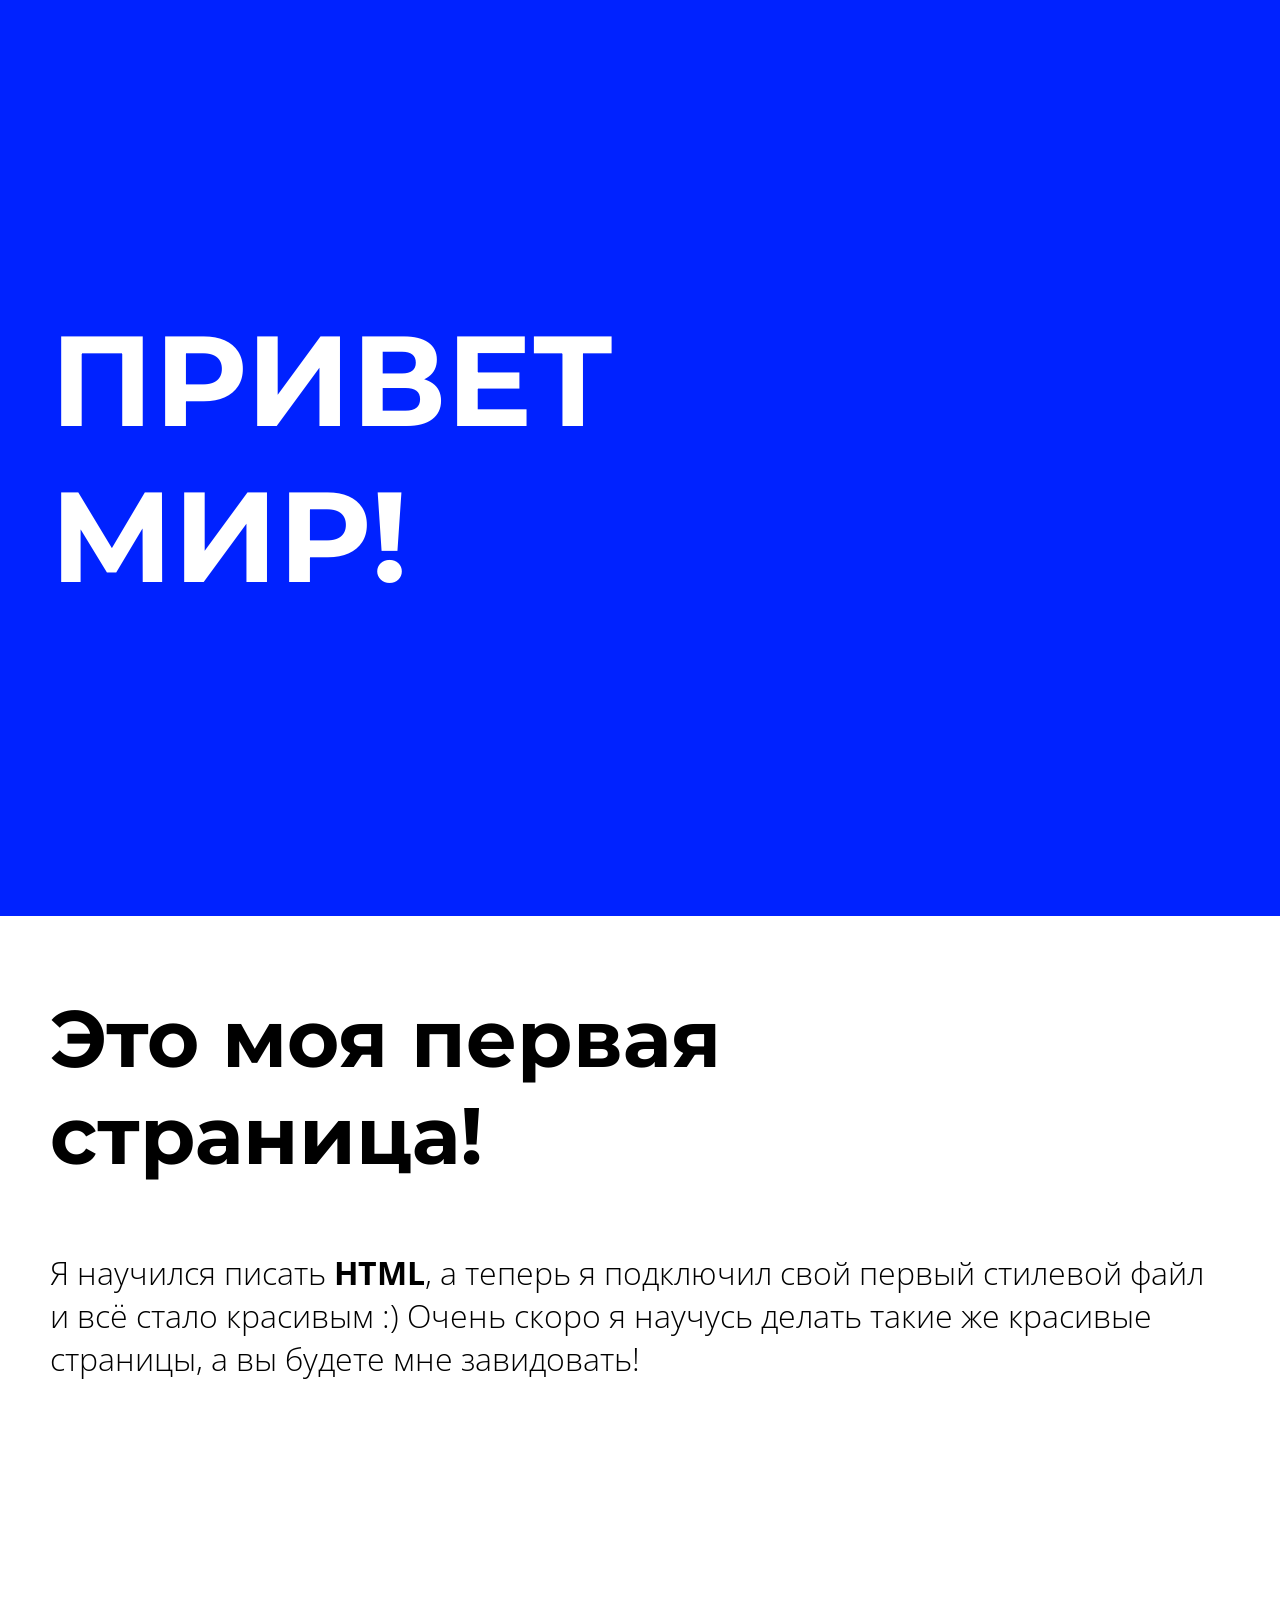
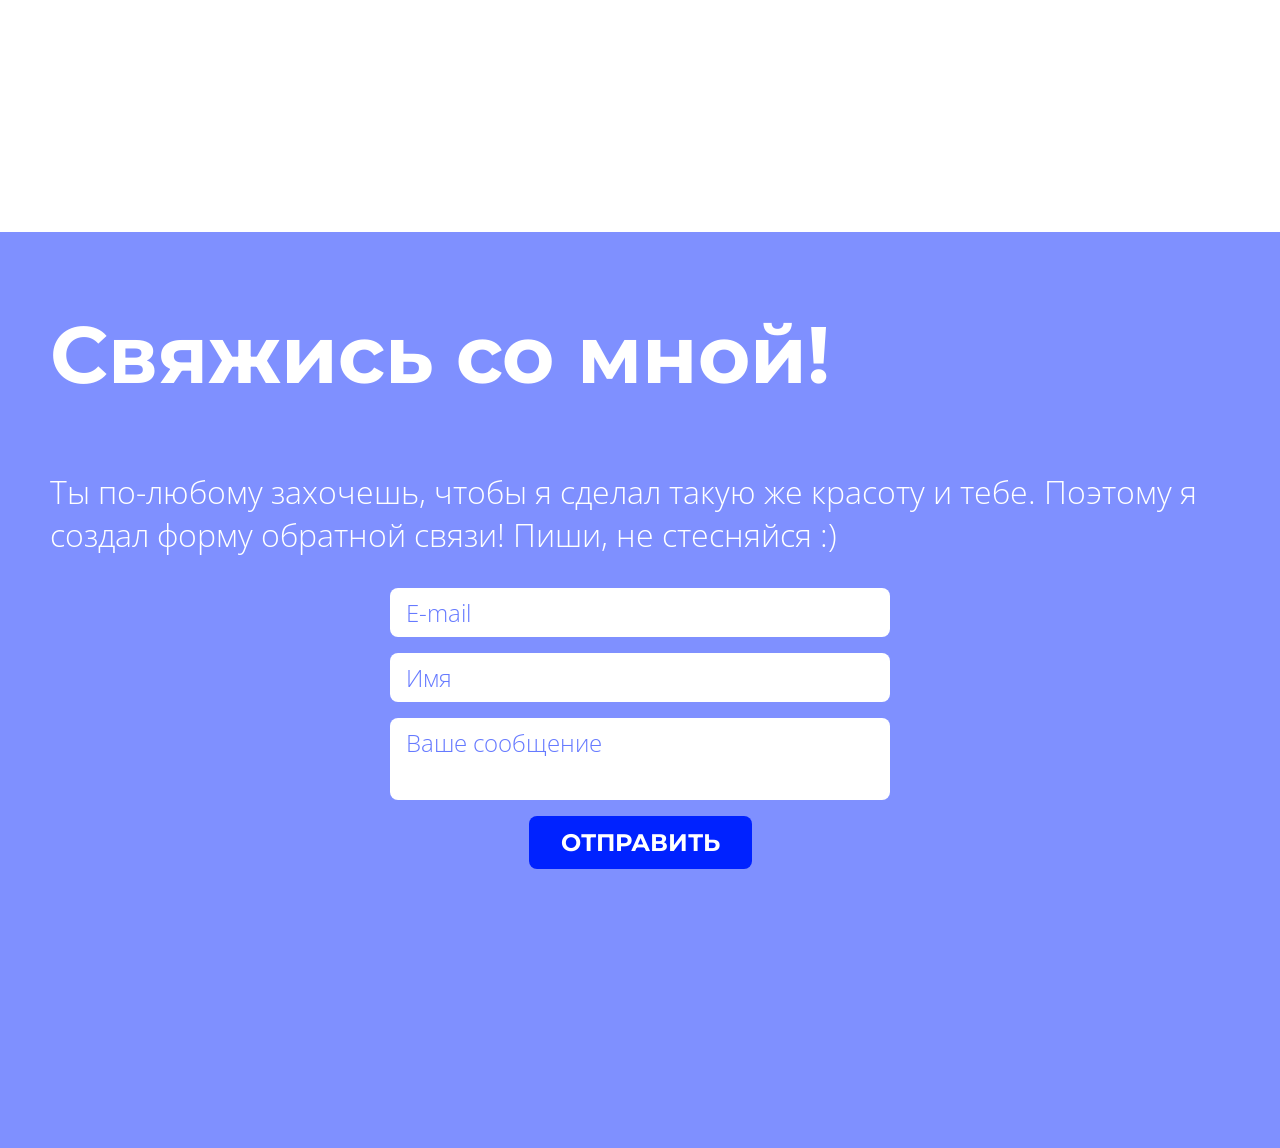
<file: Новая папка/index.html>
<!DOCTYPE html>
<html>
<head>
  <meta charset="utf-8">
  <title>Page Title</title>
  <link rel="stylesheet" href="style.css">
</head>
<body>
  <header class="header">
    <h1 class="header__title">Привет<br>мир!</h1>
  </header>
  <article class="article article_whitebg article_first">
    <h2 class="black">Это моя первая<br>страница!</h2>
    <p class="black">Я научился писать <strong>HTML</strong>, а теперь я подключил свой первый стилевой файл и всё стало красивым :) Очень скоро я научусь делать такие же красивые страницы, а вы будете мне завидовать!</p>
  </article>
  <article class="article article_bluebg article_second">
    <h2 class="white">Свяжись со мной!</h2>
    <p class="white">Ты по-любому захочешь, чтобы я сделал такую же красоту и тебе. Поэтому я создал форму обратной связи! Пиши, не стесняйся :)</p>
    <form class="form">
      <input type="email" class="form_input" placeholder="E-mail">
      <input type="text" class="form_input" placeholder="Имя">
      <textarea class="form_textarea" placeholder="Ваше сообщение"></textarea>
      <button class="form_button" type="button">Отправить</button>
    </form>
  </article>
</body>
</html>
</file>
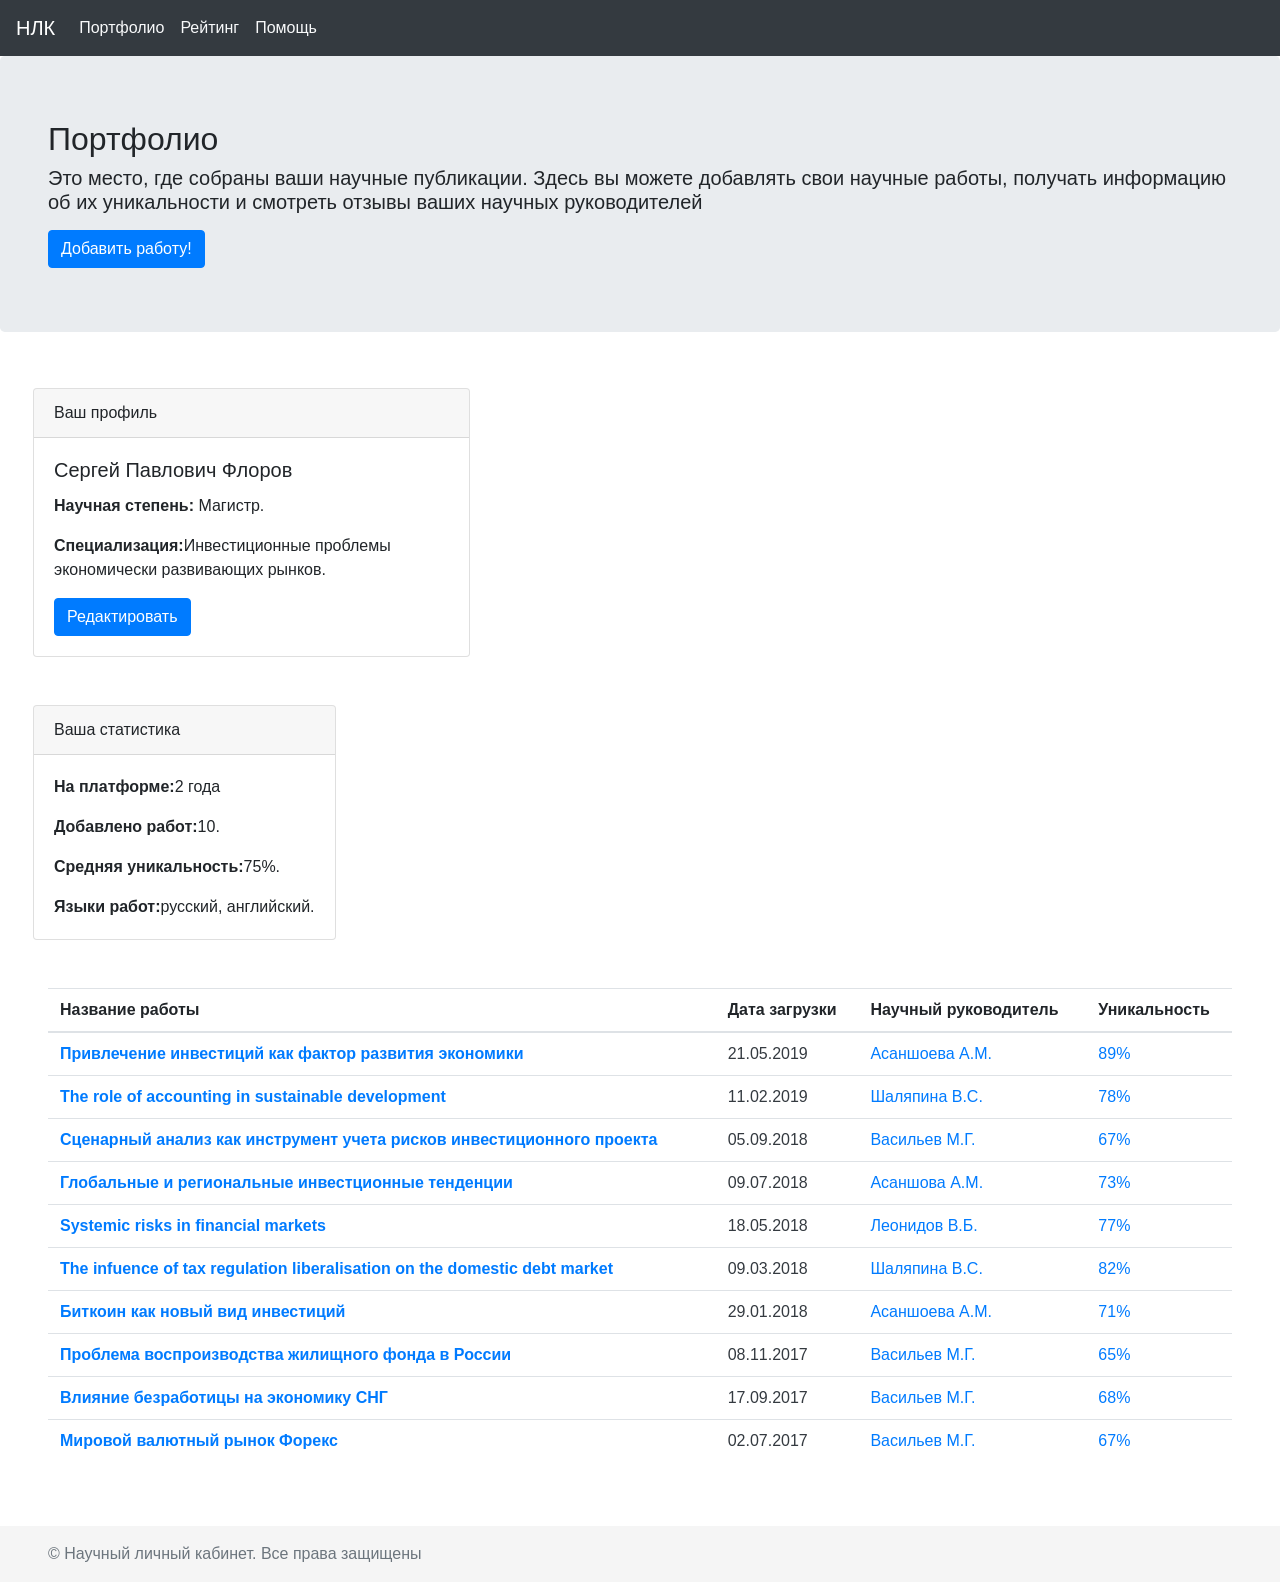
<file: homework4/BootstrapHTML-main/index.html>
<html lang="ru">

<head>
    <link rel="stylesheet" href="css/normalize.css">
    <link rel="stylesheet" href="css/style.css">
    <link rel="stylesheet" href="https://cdn.jsdelivr.net/npm/bootstrap@4.1.3/dist/css/bootstrap.min.css" integrity="sha384-MCw98/SFnGE8fJT3GXwEOngsV7Zt27NXFoaoApmYm81iuXoPkFOJwJ8ERdknLPMO" crossorigin="anonymous">
    <script src="https://cdn.jsdelivr.net/npm/bootstrap@4.1.3/dist/js/bootstrap.min.js" integrity="sha384-ChfqqxuZUCnJSK3+MXmPNIyE6ZbWh2IMqE241rYiqJxyMiZ6OW/JmZQ5stwEULTy" crossorigin="anonymous"></script>
    <meta charset="UTF-8">
    <meta http-equiv="X-UA-Compatible" content="IE=edge">
    <meta name="viewport" content="width=device-width, initial-scale=1.0">
    <title> HomeWork </title>
</head>

<body>
    <header class="site_header">
        <div class="main_container">
            <div class="navigation_contanier">
                <nav class="navbar navbar-expand-sm navbar-dark bg-dark sticky-top">
                    <a class="navbar-brand" href="#NLK ">НЛК</a>
                    <button class="navbar-toggler" type="button" data-toggle="collapse" data-target="#navbarSupportedContent" aria-controls="navbarSupportedContent" aria-expanded="false" aria-label="Toggle navigation">
      <span class="navbar-toggler-icon"></span>
    </button>

                    <div class="collapse navbar-collapse" id="navbarSupportedContent">
                        <ul class="navbar-nav">
                            <li class="nav-item"><a href="#portfolio" class="nav-link">Портфолио</a></li>
                            <li class="nav-item"><a href="#rating" class="nav-link">Рейтинг</a></li>
                            <li class="nav-item"><a href="#help" class="nav-link">Помощь</a></li>
                        </ul>
                    </div>

                </nav>
            </div>
        </div>
    </header>

    <section class="site__portfolio jumbotron px-5 " id="portfolio ">
        <div class="main_contanier ">
            <h2 class="main_title " id="portfolio ">Портфолио</h2>
        </div>
        <div class="text_section_1 ">
            <p class="lead ">Это место, где собраны ваши научные публикации. Здесь вы можете добавлять свои научные работы, получать информацию об их уникальности и смотреть отзывы ваших научных руководителей</p>
        </div>
        <div class="button1 ">
            <button class="btn btn-primary ">Добавить работу!</button>
        </div>
    </section>
    <br>
    <div class="col-lg-5 col-sm-7 pb-5 row px-5 mr-0 ">
        <div class="card ">
            <div class="card-header ">
                Ваш профиль
            </div>
            <div class="card-body ">
                <h5 class="card-title ">Сергей Павлович Флоров</h5>
                <p class="card-text "><strong>Научная степень: </strong>Магистр.</p>
                <p class="card-text "><strong>Специализация:</strong>Инвестиционные проблемы экономически развивающих рынков.</p>
                <a href="# " class="btn btn-primary ">Редактировать</a>
            </div>
        </div>
    </div>
    <div class="col-lg-4 col-sm-5 pb-5 row px-5 mr-0">
        <div class="card">
            <div class="card-header ">
                Ваша статистика
            </div>
            <div class="card-body ">
                <p class="card-text "><strong>На платформе:</strong>2 года</p>
                <p class="card-text "><strong>Добавлено работ:</strong>10.</p>
                <p class="card-text "><strong>Средняя уникальность:</strong>75%.</p>
                <p class="card-text "><strong>Языки работ:</strong>русский, английский.</p>
            </div>
        </div>
    </div>
    </div>
    <div class="works px-5 pb-5 ">
        <table class="table ">
            <thead>
                <tr>
                    <th scope="col ">Название работы</th>
                    <th scope="col ">Дата загрузки</th>
                    <th scope="col ">Научный руководитель</th>
                    <th scope="col ">Уникальность</th>
                </tr>
            </thead>
            <tbody class="text-primary ">
                <tr>
                    <th>Привлечение инвестиций как фактор развития экономики</th>
                    <td class="text-dark ">21.05.2019</td>
                    <td>Асаншоева А.М.</td>
                    <td>89%</td>
                </tr>
                <tr>
                    <th>The role of accounting in sustainable development </th>
                    <td class="text-dark ">11.02.2019</td>
                    <td>Шаляпина В.С.</td>
                    <td>78%</td>
                </tr>
                <tr>
                    <th>Сценарный анализ как инструмент учета рисков инвестиционного проекта </th>
                    <td class="text-dark ">05.09.2018</td>
                    <td>Васильев М.Г.</td>
                    <td>67%</td>
                </tr>
                <tr>
                    <th>Глобальные и региональные инвестционные тенденции</th>
                    <td class="text-dark ">09.07.2018</td>
                    <td>Асаншова А.М.</td>
                    <td>73%</td>
                </tr>
                <tr>
                    <th>Systemic risks in financial markets</th>
                    <td class="text-dark ">18.05.2018</td>
                    <td>Леонидов В.Б.</td>
                    <td>77%</td>
                </tr>
                <tr>
                    <th>The infuence of tax regulation liberalisation on the domestic debt market </th>
                    <td class="text-dark ">09.03.2018</td>
                    <td>Шаляпина В.С.</td>
                    <td>82%</td>
                </tr>
                <tr>
                    <th>Биткоин как новый вид инвестиций</th>
                    <td class="text-dark ">29.01.2018</td>
                    <td>Асаншоева А.М.</td>
                    <td>71%</td>
                </tr>
                <tr>
                    <th>Проблема воспроизводства жилищного фонда в России</th>
                    <td class="text-dark ">08.11.2017</td>
                    <td>Васильев М.Г.</td>
                    <td>65%</td>
                </tr>
                <tr>
                    <th>Влияние безработицы на экономику СНГ</th>
                    <td class="text-dark ">17.09.2017</td>
                    <td>Васильев М.Г.</td>
                    <td>68%</td>
                </tr>
                <tr>
                    <th>Мировой валютный рынок Форекс</th>
                    <td class="text-dark ">02.07.2017</td>
                    <td>Васильев М.Г.</td>
                    <td>67%</td>
                </tr>
            </tbody>
        </table>
    </div>
    <footer>
        <div class="footer mt-auto py-3 px-5 text-muted ">© Научный личный кабинет. Все права защищены
        </div>
    </footer>
</body>

</html>
</file>
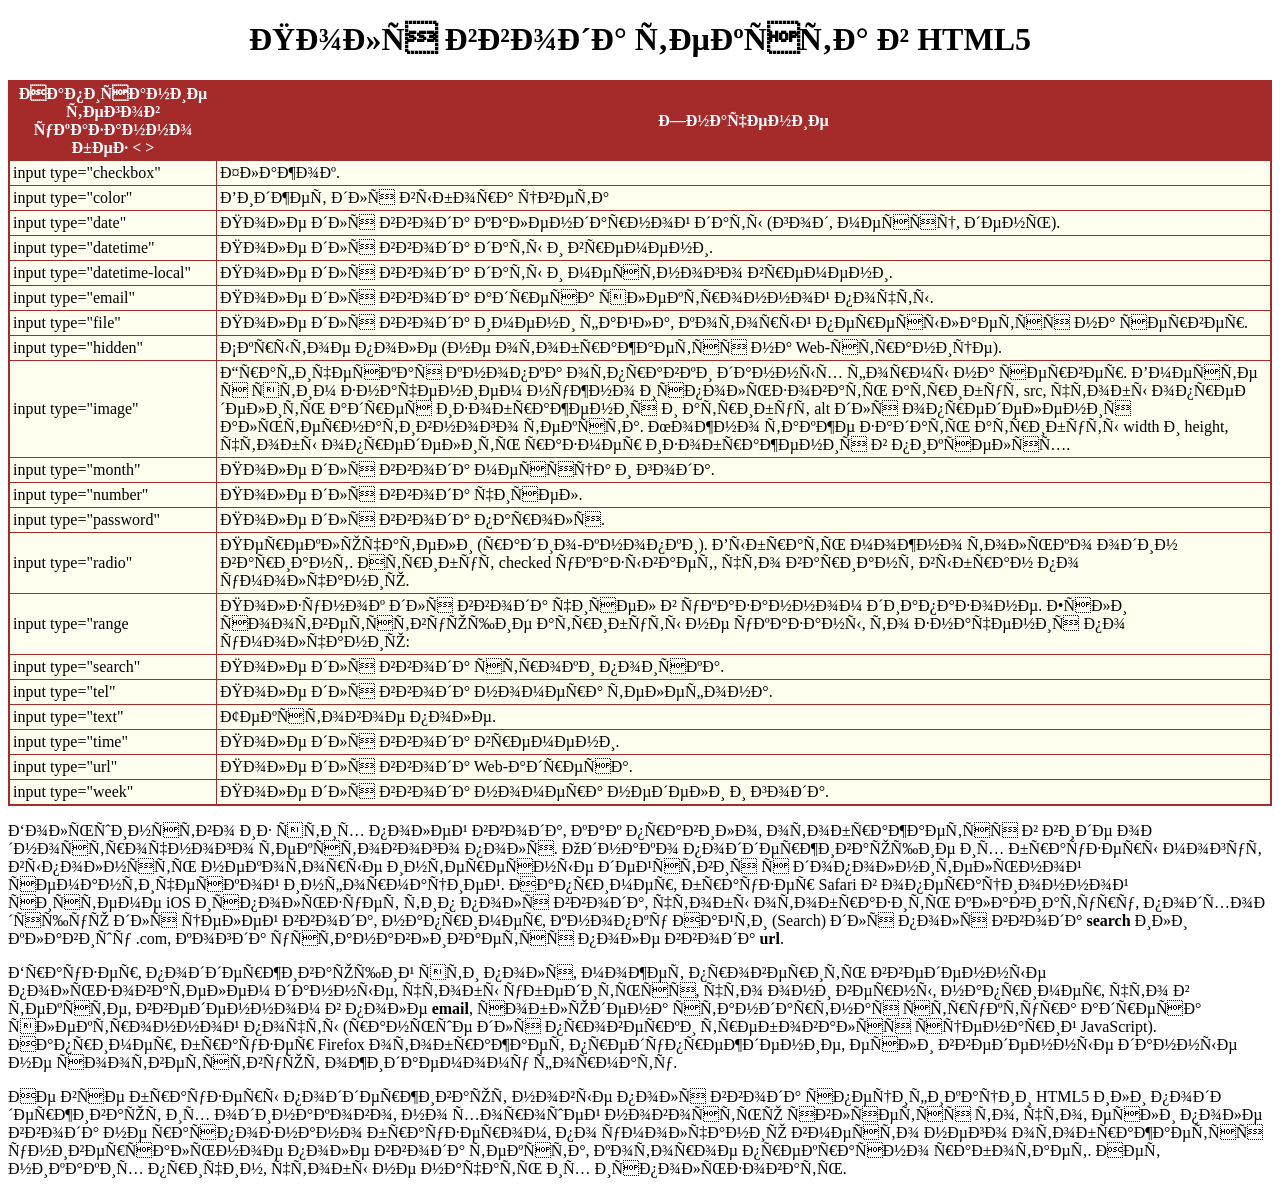
<file: stepic.html>
<!DOCTYPE html> <!-- Сообщаем браузеру версию языка -->
<html lang="ru"> <!-- Оболочка документа, указываем язык содержимого-->

    <head> <!-- Служебное содержимое-->
        <title> Типы поля input </title> <!--  Название страницы  -->        
        <meta http eguiv="Content-type" content="text/html;charset=UTF-8" /><!--  Кодировка страницы  -->
        <style type="text/css">
   TABLE {
    width: 90; /* Ширина таблицы */
    background: #fffff0; /* Цвет фона нечетных строк */
    border: 2px solid #a52a2a; /* Рамка вокруг таблицы */
    border-collapse: collapse; /* Убираем двойные линии между ячейками */
   }
   TD, TH {
    padding: 3px; /* Поля вокруг содержимого ячейки */
   }
   TD {
    text-align: left; /* Выравнивание в ячейке */
    border-bottom: 1px solid #a52a2a; /* Линия внизу ячейки */
   }
   TH {
    background: #a52a2a; /* Цвет фона */
    color: white; /* Цвет текста */
   }
   TR.even {
    background: #fff8dc; /* Цвет фона четных строк */
   }
   .la {
    text-align: left; /* Выравнивание по левому краю */
   }
  </style>
    </head>
    
    <body> <!--  Отображаемое тело страницы -->
        <h1 style="text-align: center;"> Поля ввода текста в HTML5 </h1>

        <table border="1">
            <tr>
                <th width="200">Написание тегов указанно без < ></th>
                <th>Значение</th>
            </tr>
            <tr>
                <td> input type="checkbox"</td>
                <td>Флажок.</td>
            </tr>
            <tr>
                <td>input type="color"</td>
                <td>Виджет для выбора цвета</td>
            </tr>
            <tr>
                <td>input type="date"</td>
                <td>Поле для ввода календарной даты (год, месяц, день).</td>
            </tr>
            <tr>
                <td>input type="datetime"</td>
                <td>Поле для ввода даты и времени.</td>
            </tr>
            <tr>
                <td>input type="datetime-local"</td>
                <td>Поле для ввода даты и местного времени.</td>
            </tr>
            <tr>
                <td>input type="email"</td>
                <td>Поле для ввода адреса электронной почты.</td>
            </tr>
            <tr>
                <td>input type="file"</td>
                <td>Поле для ввода имени файла, который пересылается на сервер.</td>
            </tr>
            <tr>
                <td>input type="hidden"</td>
                <td>Скрытое поле (не отображается на Web-странице).</td>
            </tr>
            <tr>
                <td>input type="image"</td>
                <td>Графическая кнопка отправки данных формы на сервер. Вместе с этим значением нужно использовать атрибут src, чтобы определить адрес изображения и атрибут alt для определения альтернативного текста. Можно также задать атрибуты width и height, чтобы определить размер изображения в пикселях.</td>
            </tr>
            <tr>
                <td>input type="month"</td>
                <td>Поле для ввода месяца и года.</td>
            </tr>
            <tr>
                <td>input type="number"</td>
                <td>Поле для ввода чисел.</td>
            </tr>
            <tr>
                <td>input type="password"</td>
                <td>Поле для ввода пароля.</td>
            </tr>
            <tr>
                <td>input type="radio"</td>
                <td>Переключатели (радио-кнопки). Выбрать можно только один вариант. Атрибут checked указывает, что вариант выбран по умолчанию.</td>
            </tr>
            <tr>
                <td>input type="range</td>
                <td>Ползунок для ввода чисел в указанном диапазоне. Если соответствующие атрибуты не указаны, то значения по умолчанию:</td>
            </tr>
            <tr>
                <td>input type="search"</td>
                <td>Поле для ввода строки поиска.</td>
            </tr>
            <tr>
                <td>input type="tel"</td>
                <td>Поле для ввода номера телефона.</td>
            </tr>
            <tr>
                <td>input type="text"</td>
                <td>Текстовое поле.</td>
            </tr>
            <tr>
                <td>input type="time"</td>
                <td>Поле для ввода времени.</td>
            </tr>
            <tr>
                <td>input type="url"</td>
                <td>Поле для ввода Web-адреса.</td>
            </tr>
            <tr>
                <td>input type="week"</td>
                <td>Поле для ввода номера недели и года.</td>
            </tr>            
        </table>
        <p>
        Большинство из этих полей ввода, как правило, отображается в виде однострочного текстового поля. Однако поддерживающие их браузеры могут выполнять некоторые интересные действия с дополнительной семантической информацией. Например, браузер Safari в операционной системе iOS использует тип поля ввода, чтобы отобразить клавиатуру, подходящую для целей ввода, например, кнопку Найти (Search) для поля ввода <b>search</b> или клавишу .com, когда устанавливается поле ввода <b>url</b>.    
        </p>        
        <p>
        Браузер, поддерживающий эти поля, может проверить введенные пользователем данные, чтобы убедиться, что они верны, например, что в тексте, введенном в поле <b>email</b>, соблюдена стандартная структура адреса электронной почты (раньше для проверки требовался сценарий JavaScript). Например, браузер Firefox отображает предупреждение, если введенные данные не соответствуют ожидаемому формату.    
        </p>
        <p>
            Не все браузеры поддерживают новые поля ввода спецификации HTML5 или поддерживают их одинаково, но хорошей новостью является то, что, если поле ввода не распознано браузером, по умолчанию вместо него отображается универсальное поле ввода текста, которое прекрасно работает. Нет никаких причин, чтобы не начать их использовать.
        </p>
    </body>
</html>
</file>
<file: Новая папка/style.css>
@import url("https://fonts.googleapis.com/css?family=Montserrat:700,900&subset=cyrillic");
@import url('https://fonts.googleapis.com/css?family=Open+Sans:300,300i,400,400i,700,700i&subset=cyrillic');

@keyframes header_anim {
  from {
    transform: translateX(-120%);
  }
  to {
    transform: translateX(0);
  }
}

body {
  margin: 0;
  padding: 0;
}

h1 {
  position: relative;
  font-family: "Montserrat", sans-serif;
  font-size: 8em;
  font-weight: 700;
}

h2 {
  position: relative;
  font-family: "Montserrat", sans-serif;
  font-size: 5em;
  font-weight: 700;
}

p {
  position: relative;
  font-family: 'Open Sans', sans-serif;
  font-size: 2em;
  font-weight: 300;
}

.header {
  display: flex;
  min-height: 100vh;
  padding: 8px 50px;
  background-color: #02f;
  background-image: url("https://raw.githubusercontent.com/reu-itc/itc_course/master/CSS_1/bg.svg");
  background-repeat: no-repeat;
  background-position: center center;
  background-size: cover;
}

.header__title {
  transform: translateX(0);
  animation-name: header_anim;
  animation-duration: 1s;
  animation-timing-function: cubic-bezier(0.68, -0.55, 0.265, 1.55);
  text-transform: uppercase;
  color: #fff;
  align-self: center;
}

.article {
  position: relative;
  min-height: 100vh;
  padding: 8px 50px;
}

.article_whitebg::before,
.article_bluebg::before {
  position: absolute;
  top: 0;
  right: 0;
  bottom: 0;
  left: 0;
  content:'';
}

.article_whitebg::before {
  background: rgba(255, 255, 255, 0.5);
}

.article_bluebg::before {
  background: rgba(0, 34, 255, 0.5);
}

.article_first,
.article_second {
  background-repeat: no-repeat;
  background-position: center center;
  background-size: cover;
}

.article_first {
  background-image: url("https://raw.githubusercontent.com/itc-digital/itc_course/master/CSS_1/first_bg.jpg");
}

.article_second {
  background-image: url("https://raw.githubusercontent.com/reu-itc/itc_course/master/CSS_1/second_bg.jpg");
}

.form {
  position: relative;
  width: 500px;
  margin: 0 auto;
  text-align: center;
}

.form_input,
.form_textarea {
  display: block;
  box-sizing: border-box;
  width: 100%;
  margin-bottom: 16px;
  padding: 8px 16px;
  transition: transform 0.3s ease-out;
  color: #02f;
  border: none;
  border-radius: 8px;
  outline: none;
  background-color: #fff;
  font-family: 'Open Sans', sans-serif;
  font-size: 1.5em;
  font-weight: 300;
}

.form_input::-webkit-input-placeholder,
.form_textarea::-webkit-input-placeholder {
  opacity: 0.6;
  color: #02f;
}

.form_input:focus,
.form_textarea:focus {
  transition: transform 0.3s ease-out;
  transform: scale(1.02, 1.02);
}

.form_textarea {
  resize: none;
}

.form_button {
  display: inline-block;
  padding: 12px 32px;
  transition: all 0.3s ease-out;
  text-transform: uppercase;
  color: #fff;
  border: none;
  border-radius: 8px;
  outline: none;
  background-color: #02f;
  background-clip: border-box;
  font-family: 'Montserrat', sans-serif;
  font-size: 1.5em;
  font-weight: 700;
}

.form_button:hover {
  transition: all 0.3s ease-out;
  transform: scale(1.02, 1.02);
  box-shadow: rgba(255, 255, 255, 0.3) 0 0 16px 2px;
}

.black {
  color: #000;
}

.white {
  color: #fff;
}
</file>
<file: homework4/BootstrapHTML-main/css/style.css>
body {
    font-family: 'Roboto', sans-serif;
}

.nav-link,
.nav-item,
.nav-link:focus {
    color: var(--light) !important;
}

.nav-link:hover {
    color: rgb(201, 201, 201) !important;
}

.lead {
    line-height: 1.2;
    font-size: 16px;
    font-weight: 400;
}

.jumbotron {
    border-radius: 0;
}

@media screen and (max-width: 576px) {
    .display-3 {
        font-size: 3em;
    }
}

.footer {
    background-color: #f5f5f5;
}
</file>
